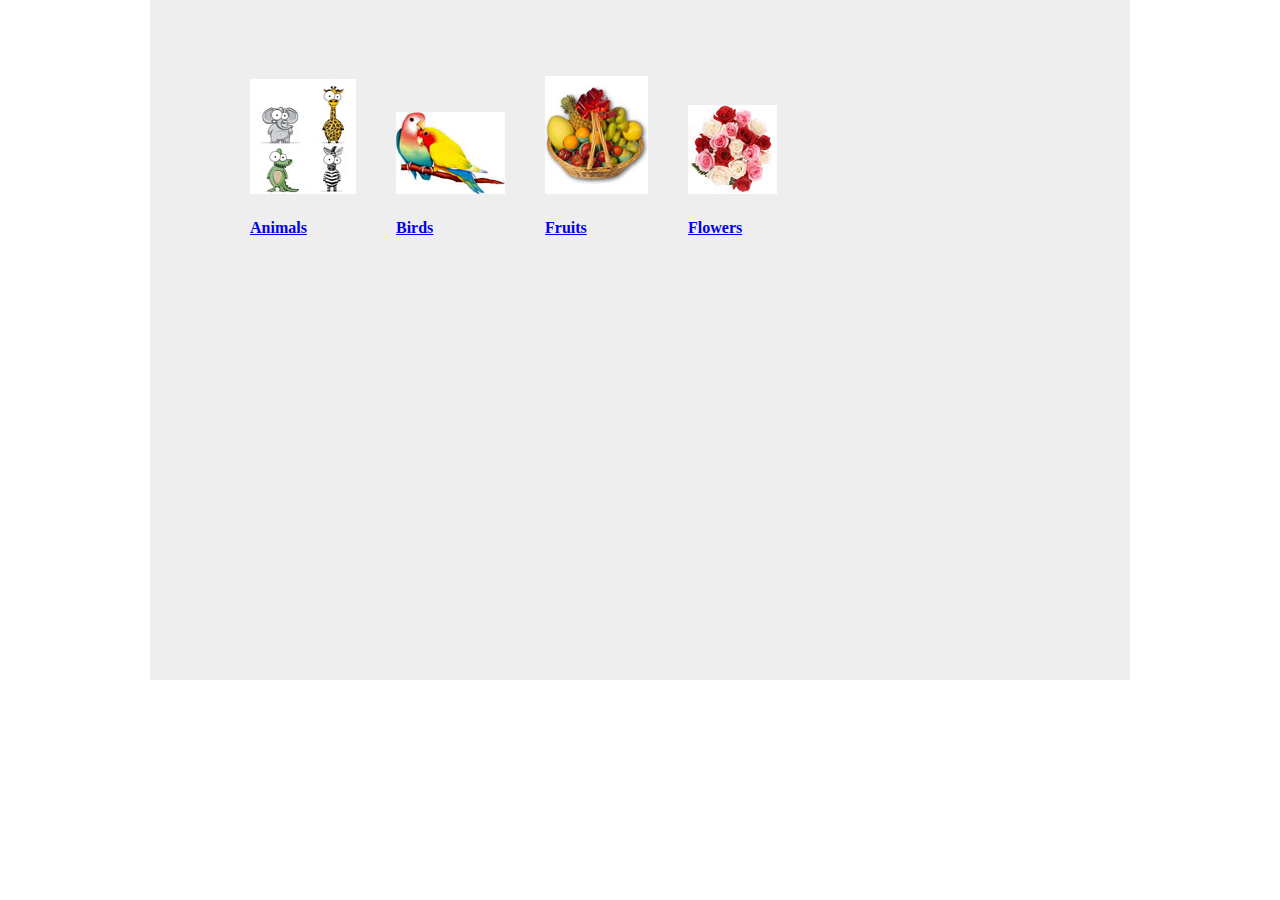
<file: app/index.html>
<!doctype html>
<html lang="en" ng-app="memApp">
<head>
  <meta charset="utf-8">
  <title>My AngularJS App</title>
  <link rel="stylesheet" href="css/app.css"/>
</head>
<body>
  
  <div class="app-wrapper">
 <!--  <div class="login-wrapper">
    <form action="" class="login-form">
      <input id="username" class="" name="username" placeholder="Username"/>  
      <input id="password" class="" name="password" placeholder="Password"/>
      <a class="login-link" href="javascript:void(0)">
        <input id="login" value="LOGIN" name="login" type="submit">
      </a>
    </form>
  </div> -->
    <div ng-view></div>
    
  </div>
  <!-- In production use:
  <script src="//ajax.googleapis.com/ajax/libs/angularjs/1.0.6/angular.min.js"></script>
  -->
  <script src="lib/angular/angular.js"></script>
  <script src="js/app.js"></script>
  <script src="js/controllers.js"></script>
  <script src="js/services.js"></script>
  <script src="js/select.js"></script>
  <script src="js/filters.js"></script>
  <script src="js/directives.js"></script>
</body>
</html>
</file>
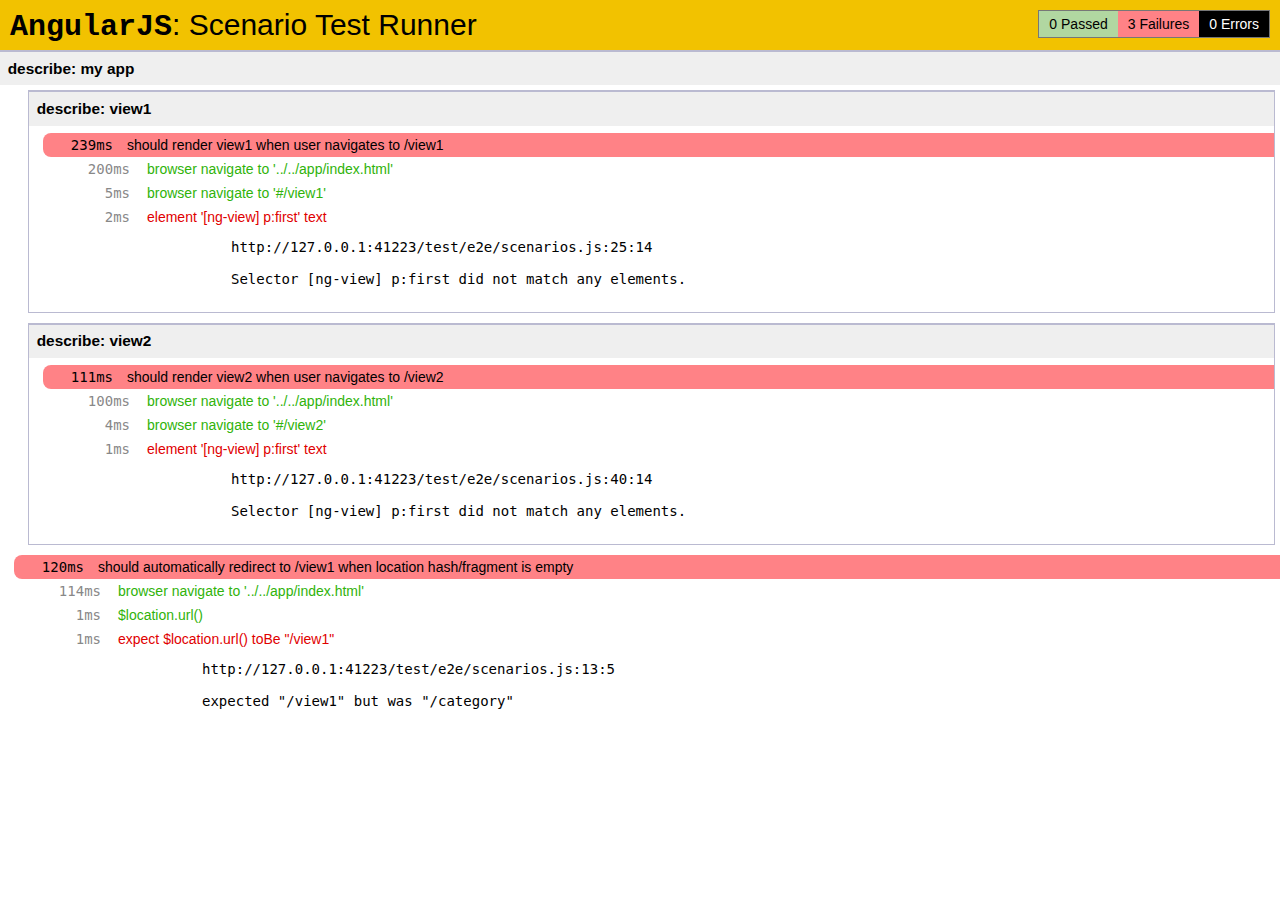
<file: test/e2e/runner.html>
<!doctype html>
<html lang="en">
  <head>
    <title>End2end Test Runner</title>
    <meta charset="utf-8">
    <script src="../lib/angular/angular-scenario.js" ng-autotest></script>
    <script src="scenarios.js"></script>
  </head>
  <body>
  </body>
</html>
</file>
<file: app/css/app.css>
/* app css stylesheet */
body{
  margin: 0;
  padding: 0;
}

.login-wrapper{
  padding: 50px;
  background: #eee;
  width: 500px;
  margin: 0 auto;
}

#username,
#password{
  padding: 8px 10px;
  border: 1px solid transparent;
  font-size: 14px;
  display: block;
  margin-bottom: 15px;
}

#login{
  padding: 10px;
  background: #aaa;
  border: none;
  color: #333;
  cursor: pointer;
}

#login:hover{
  background: #888;
}

.app-wrapper{
  width: 900px;
  background: #eee;
  margin: 0 auto; 
  min-height: 600px;
  padding: 40px;
}

.category-list li,
.item-list li{
  list-style: none;
  display: inline-block;
  margin: 20px;
}

.category-link,
.item-link{
  display: block;
}

.name-wrapper{
  position: relative;
  text-align: center;
}

.name-wrapper a{
  text-decoration: none;
}

.front{
  position: absolute;
  width: 100%;
}

.back{
  position: absolute;
  display: none;
  width: 100%;
}
</file>
